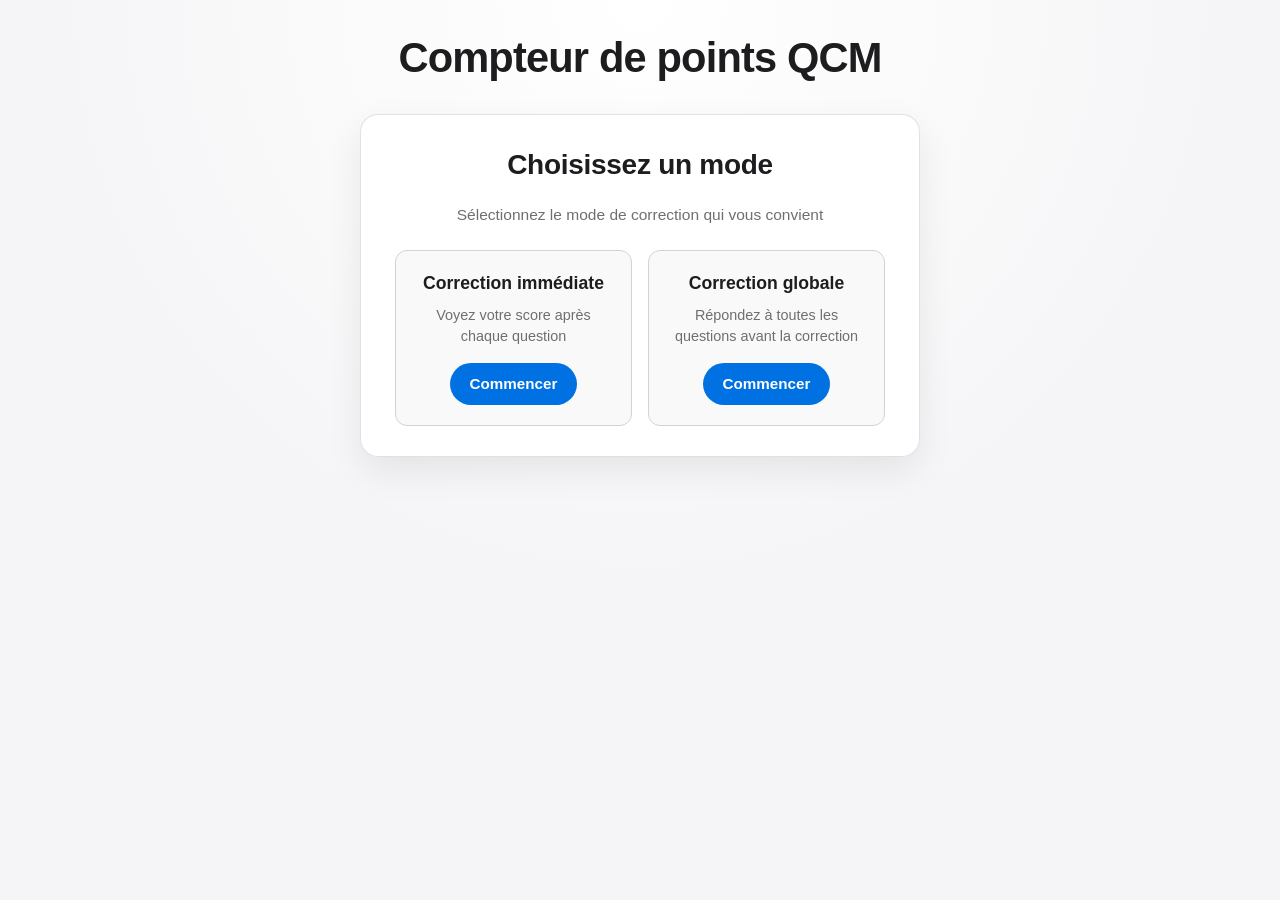
<file: index.html>
<!DOCTYPE html>
<html lang="fr">
<head>
    <meta charset="UTF-8">
    <meta name="viewport" content="width=device-width, initial-scale=1.0">
    <title>QCM Point Counter</title>
    <script>
        // Redirection vers la page d'accueil
        window.location.href = './src/index.html';
    </script>
</head>
<body>
    <p>Redirection en cours... <a href="./src/index.html">Cliquez ici si la page ne se charge pas</a></p>
</body>
</html>
</file>
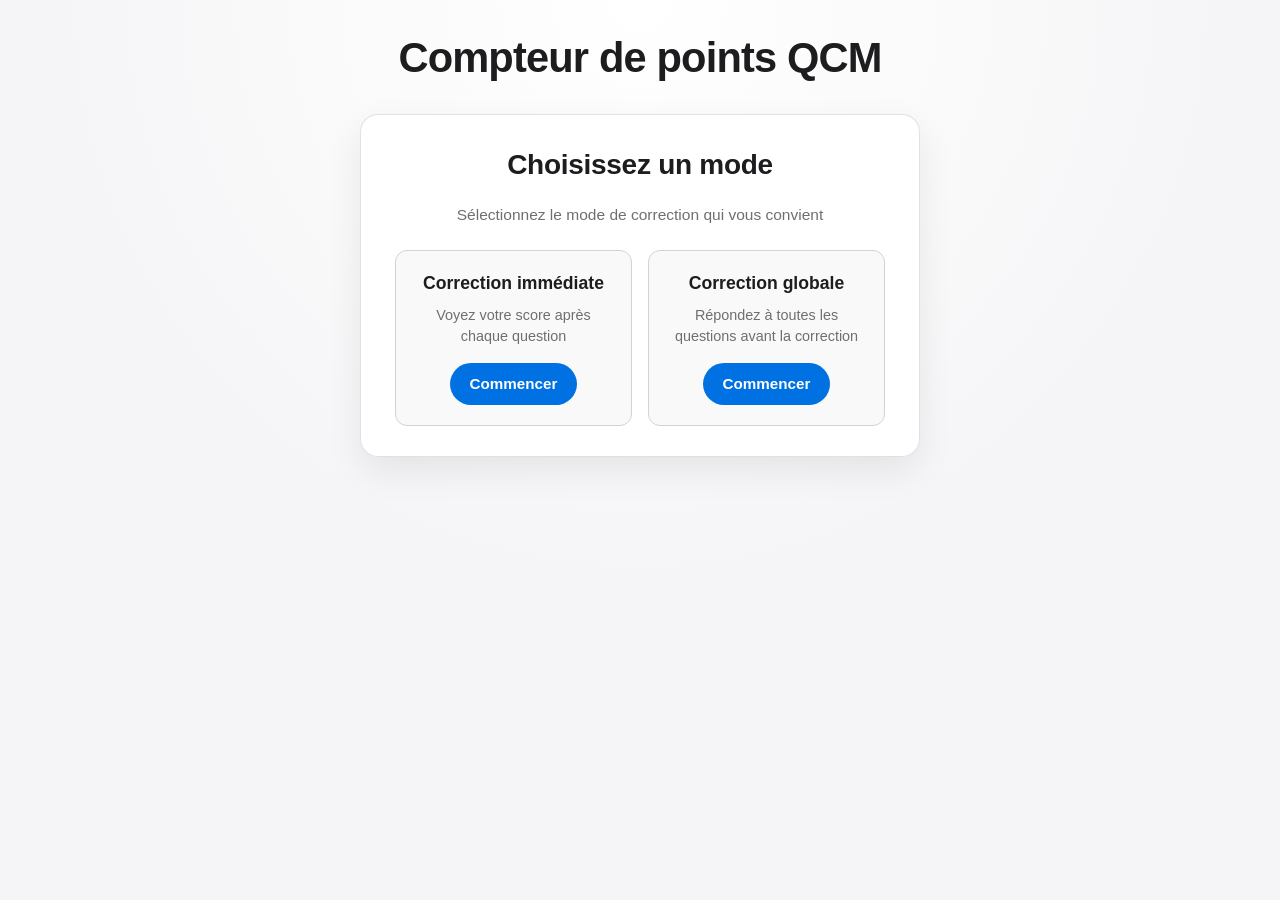
<file: src/index.html>
<!DOCTYPE html>
<html lang="fr">
<head>
    <meta charset="UTF-8">
    <meta content="width=device-width, initial-scale=1.0" name="viewport">
    <title>Compteur de points QCM</title>
    <link href="../css/style.css" rel="stylesheet">
</head>

<body>

<h1>Compteur de points QCM</h1>

<div class="home-container">
    <h2>Choisissez un mode</h2>
    <p class="muted-helper">Sélectionnez le mode de correction qui vous convient</p>

    <div class="modes-grid">
        <div class="mode-card">
            <h3>Correction immédiate</h3>
            <p>Voyez votre score après chaque question</p>
            <a href="qcm-immediat.html">Commencer</a>
        </div>

        <div class="mode-card">
            <h3>Correction globale</h3>
            <p>Répondez à toutes les questions avant la correction</p>
            <a href="qcm-global.html">Commencer</a>
        </div>
    </div>
</div>

</body>
</html>
</file>
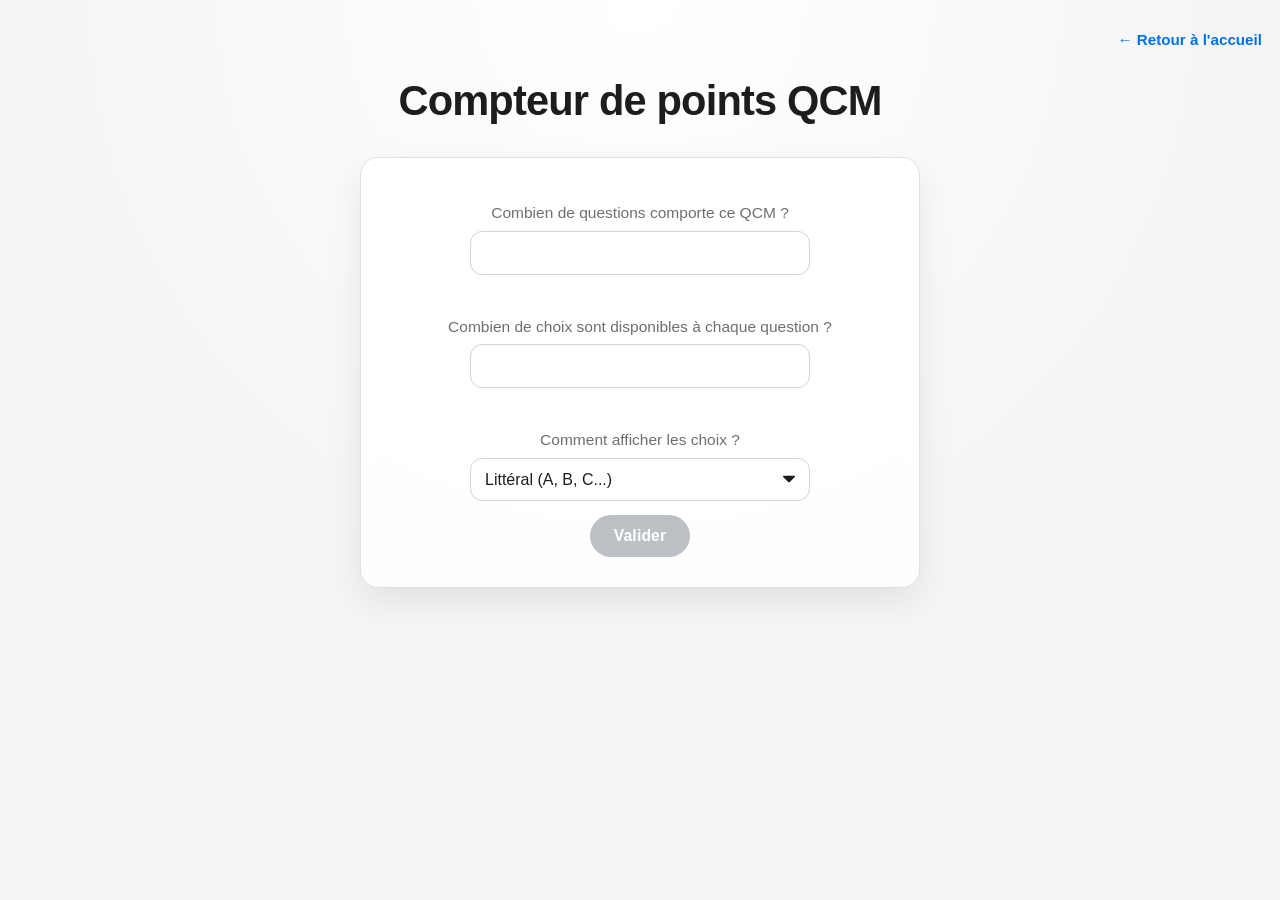
<file: src/qcm-immediat.html>
<!DOCTYPE html>
<html lang="fr">
<head>
    <meta charset="UTF-8">
    <meta content="width=device-width, initial-scale=1.0" name="viewport">
    <title>Compteur de points QCM - Correction immédiate</title>
    <link href="../css/style.css" rel="stylesheet">
</head>

<body>

<div class="back-link">
    <a href="index.html">← Retour à l'accueil</a>
</div>

<h1>Compteur de points QCM</h1>

<div id="setup">
    <label for="nbQuestions">Combien de questions comporte ce QCM ?</label>
    <input id="nbQuestions" min="1" type="number">
    <p class="error-message" id="errorNbQuestions"></p>

    <label for="nbChoix">Combien de choix sont disponibles à chaque question ?</label>
    <input id="nbChoix" min="1" type="number">
    <p class="error-message" id="errorNbChoix"></p>

    <label for="displayMode">Comment afficher les choix ?</label>
    <select id="displayMode">
        <option value="literal">Littéral (A, B, C...)</option>
        <option value="numeric">Numérique (1, 2, 3...)</option>
    </select>

    <br>
    <button id="startBtn" onclick="startQCM()">Valider</button>
</div>

<div class="hidden" id="qcm">
    <h2 id="questionTitle"></h2>

    <p>Réponses cochées par l'utilisateur :</p>
    <div class="choices-grid" id="userAnswers"></div>

    <p>Correction (bonnes réponses) :</p>
    <div class="choices-grid" id="officialAnswers"></div>

    <p class="error-message" id="errorOfficialAnswers"></p>
    <p class="error-message" id="errorQuestion"></p>

    <br>
    <button id="validerBtn" onclick="validerQuestion()">Valider la question</button>

    <p id="resultQuestion"></p>

    <button class="hidden" id="nextBtn" onclick="nextQuestion()">Question suivante</button>
</div>

<div class="hidden" id="resultFinal">
    <h2 id="noteFinale"></h2>
    <button onclick="resetQCM()">Recommencer un QCM</button>
</div>

<script src="../js/script-immediat.js"></script>
</body>
</html>
</file>
<file: css/style.css>
:root {
    --bg: #f5f5f7;
    --surface: #ffffff;
    --text: #1d1d1f;
    --muted: #6e6e73;
    --primary: #0071e3;
    --primary-hover: #0077ed;
    --border: #d2d2d7;
    --error: #b00020;
    --radius: 18px;
    --shadow: 0 14px 36px rgba(0, 0, 0, 0.08);
}

* {
    box-sizing: border-box;
}

body {
    margin: 0;
    min-height: 100vh;
    padding: 28px 18px 40px;
    font-family: -apple-system, BlinkMacSystemFont, "SF Pro Text", "Segoe UI", Roboto, Arial, sans-serif;
    color: var(--text);
    background: radial-gradient(circle at top, #ffffff 0%, var(--bg) 55%);
    text-align: center;
    line-height: 1.45;
}

h1 {
    margin: 0 0 26px;
    font-size: clamp(1.75rem, 4.2vw, 2.6rem);
    font-weight: 700;
    letter-spacing: -0.02em;
}

h2 {
    margin: 0 0 18px;
    font-size: clamp(1.25rem, 2.8vw, 1.75rem);
    font-weight: 640;
    letter-spacing: -0.01em;
}

#setup,
#qcm,
#resultFinal {
    width: min(100%, 560px);
    margin: 0 auto;
    padding: 30px clamp(16px, 4vw, 34px);
    border-radius: var(--radius);
    border: 1px solid rgba(210, 210, 215, 0.65);
    background: rgba(255, 255, 255, 0.9);
    box-shadow: var(--shadow);
    -webkit-backdrop-filter: saturate(140%) blur(8px);
    backdrop-filter: saturate(140%) blur(8px);
}

label:not(.choice-item) {
    display: block;
    margin: 14px 0 6px;
    color: var(--muted);
    font-size: 0.97rem;
}

p {
    margin: 14px 0 6px;
    color: var(--muted);
    font-size: 0.97rem;
}

input {
    width: 100%;
    max-width: 340px;
    padding: 12px 14px;
    margin: 0 auto;
    border: 1px solid var(--border);
    border-radius: 12px;
    background: #fff;
    color: var(--text);
    font-size: 1rem;
    outline: none;
    transition: border-color 0.2s ease, box-shadow 0.2s ease, transform 0.2s ease;
}

select {
    width: 100%;
    max-width: 340px;
    padding: 12px 14px;
    margin: 0 auto;
    border: 1px solid var(--border);
    border-radius: 12px;
    background: #fff;
    color: var(--text);
    font-size: 1rem;
    outline: none;
    transition: border-color 0.2s ease, box-shadow 0.2s ease;
    -webkit-appearance: none;
    -moz-appearance: none;
    appearance: none;
    background-image: url("data:image/svg+xml;charset=US-ASCII,%3Csvg%20xmlns%3D%22http%3A%2F%2Fwww.w3.org%2F2000%2Fsvg%22%20width%3D%22292.4%22%20height%3D%22292.4%22%3E%3Cpath%20fill%3D%22%231d1d1f%22%20d%3D%22M287%2069.4a17.6%2017.6%200%200%200-13-5.4H18.4c-5%200-9.3%201.8-12.9%205.4A17.6%2017.6%200%200%200%200%2082.2c0%205%201.8%209.3%205.4%2012.9l128%20127.9c3.6%203.6%207.8%205.4%2012.8%205.4s9.2-1.8%2012.8-5.4L287%2095c3.5-3.5%205.4-7.8%205.4-12.8%200-5-1.9-9.2-5.5-12.8z%22%2F%3E%3C%2Fsvg%3E");
    background-repeat: no-repeat;
    background-position: right 14px top 50%;
    background-size: 12px auto;
}

select:focus {
    border-color: var(--primary);
    box-shadow: 0 0 0 4px rgba(0, 113, 227, 0.15);
}

input:focus {
    border-color: var(--primary);
    box-shadow: 0 0 0 4px rgba(0, 113, 227, 0.15);
}

button {
    appearance: none;
    border: 0;
    border-radius: 999px;
    padding: 12px 24px;
    margin-top: 14px;
    background: var(--primary);
    color: #fff;
    font-size: 0.98rem;
    font-weight: 600;
    letter-spacing: 0.01em;
    cursor: pointer;
    transition: background-color 0.2s ease, transform 0.15s ease, opacity 0.2s ease;
}

button:hover {
    background: var(--primary-hover);
    transform: translateY(-1px);
}

button:active {
    transform: translateY(0);
}

button:disabled {
    background: #bcc0c5;
    cursor: not-allowed;
    transform: none;
}

#nextBtn,
#resultFinal button {
    background: #f2f2f2;
    color: var(--text);
}

#nextBtn:hover,
#resultFinal button:hover {
    background: #e6e6e6;
}

#resultQuestion,
#noteFinale {
    margin-top: 18px;
    color: var(--text);
    font-weight: 600;
}

.choices-grid {
    display: flex;
    flex-wrap: wrap;
    justify-content: center;
    gap: 8px;
    margin: 8px auto 4px;
    max-width: 460px;
}

.choice-item {
    display: inline-flex;
    align-items: center;
    gap: 6px;
    padding: 8px 10px;
    border: 1px solid var(--border);
    border-radius: 999px;
    background: #fff;
    color: var(--text);
    font-size: 0.95rem;
    cursor: pointer;
    user-select: none;
    transition: background-color 0.2s ease, border-color 0.2s ease;
}

.choice-item:hover {
    background-color: #f9f9f9;
    border-color: var(--primary);
}

.choice-item input[type="checkbox"] {
    width: 18px;
    height: 18px;
    margin: 0;
    cursor: pointer;
    flex-shrink: 0;
    accent-color: var(--primary);
    -webkit-appearance: none;
    -moz-appearance: none;
    appearance: none;
    border: 2px solid var(--border);
    border-radius: 4px;
    background-color: #ffffff;
    transition: all 0.2s ease;
    position: relative;
    display: inline-block;
    vertical-align: middle;
}

.choice-item input[type="checkbox"]:checked {
    background-color: var(--primary);
    border-color: var(--primary);
}

.choice-item input[type="checkbox"]:checked::after {
    content: "";
    position: absolute;
    left: 50%;
    top: 45%;
    width: 4px;
    height: 8px;
    border: solid white;
    border-width: 0 2px 2px 0;
    transform: translate(-50%, -50%) rotate(45deg);
}

.choice-item input[type="checkbox"]:hover {
    border-color: var(--primary);
    box-shadow: 0 0 0 3px rgba(0, 113, 227, 0.1);
}

.choice-item input[type="checkbox"]:focus {
    outline: none;
    border-color: var(--primary);
    box-shadow: 0 0 0 3px rgba(0, 113, 227, 0.15);
}


.hidden {
    display: none;
}

.error-message {
    margin: 8px auto 0;
    min-height: 19px;
    max-width: 420px;
    color: var(--error);
    font-size: 0.87rem;
    font-weight: 500;
}

/* Home Page Styles */
.home-container {
    width: min(100%, 560px);
    margin: 0 auto;
    padding: 30px clamp(16px, 4vw, 34px);
    border-radius: var(--radius);
    border: 1px solid rgba(210, 210, 215, 0.65);
    background: rgba(255, 255, 255, 0.9);
    box-shadow: var(--shadow);
    -webkit-backdrop-filter: saturate(140%) blur(8px);
    backdrop-filter: saturate(140%) blur(8px);
}

.modes-grid {
    display: grid;
    grid-template-columns: 1fr 1fr;
    gap: 16px;
    margin-top: 24px;
}

.mode-card {
    padding: 20px;
    border: 1px solid var(--border);
    border-radius: 12px;
    background: #f9f9f9;
    text-align: center;
    cursor: pointer;
    transition: all 0.2s ease;
}

.mode-card:hover {
    border-color: var(--primary);
    background: #f5f5f7;
    transform: translateY(-2px);
}

.mode-card h3 {
    margin: 0 0 8px;
    font-size: 1.1rem;
    color: var(--text);
}

.mode-card p {
    margin: 0 0 16px;
    font-size: 0.9rem;
    color: var(--muted);
}

.mode-card a {
    display: inline-block;
    padding: 10px 20px;
    background: var(--primary);
    color: white;
    text-decoration: none;
    border-radius: 999px;
    font-weight: 600;
    font-size: 0.95rem;
    transition: background-color 0.2s ease;
}

.mode-card a:hover {
    background: var(--primary-hover);
}

/* Question Block Styles */
.question-block {
    margin: 20px 0;
    padding: 16px;
    border: 1px solid var(--border);
    border-radius: 12px;
    background: #f9f9f9;
    text-align: left;
}

.question-block h3 {
    margin: 0 0 12px;
    font-size: 1rem;
    color: var(--text);
}

.question-block p {
    margin: 8px 0;
    font-size: 0.9rem;
}

/* Back Link Styles */
.back-link {
    text-align: right;
    margin-bottom: 20px;
}

.back-link a {
    text-decoration: none;
    color: var(--primary);
    font-weight: 600;
    font-size: 0.95rem;
}

.back-link a:hover {
    color: var(--primary-hover);
}

/* Muted Text Helper */
.muted-helper {
    color: var(--muted);
    margin: 12px 0 24px;
}

@media (max-width: 640px) {
     body {
         padding: 20px 12px 28px;
     }

     #setup,
     #qcm,
     #resultFinal {
         padding: 22px 14px;
         border-radius: 16px;
     }

     input,
     select,
     button {
         max-width: 100%;
     }

     button {
         width: 100%;
     }

     .modes-grid {
         grid-template-columns: 1fr;
         gap: 12px;
     }

     .mode-card {
         padding: 16px;
     }

     .question-block {
         padding: 12px;
         margin: 16px 0;
     }
}
</file>
